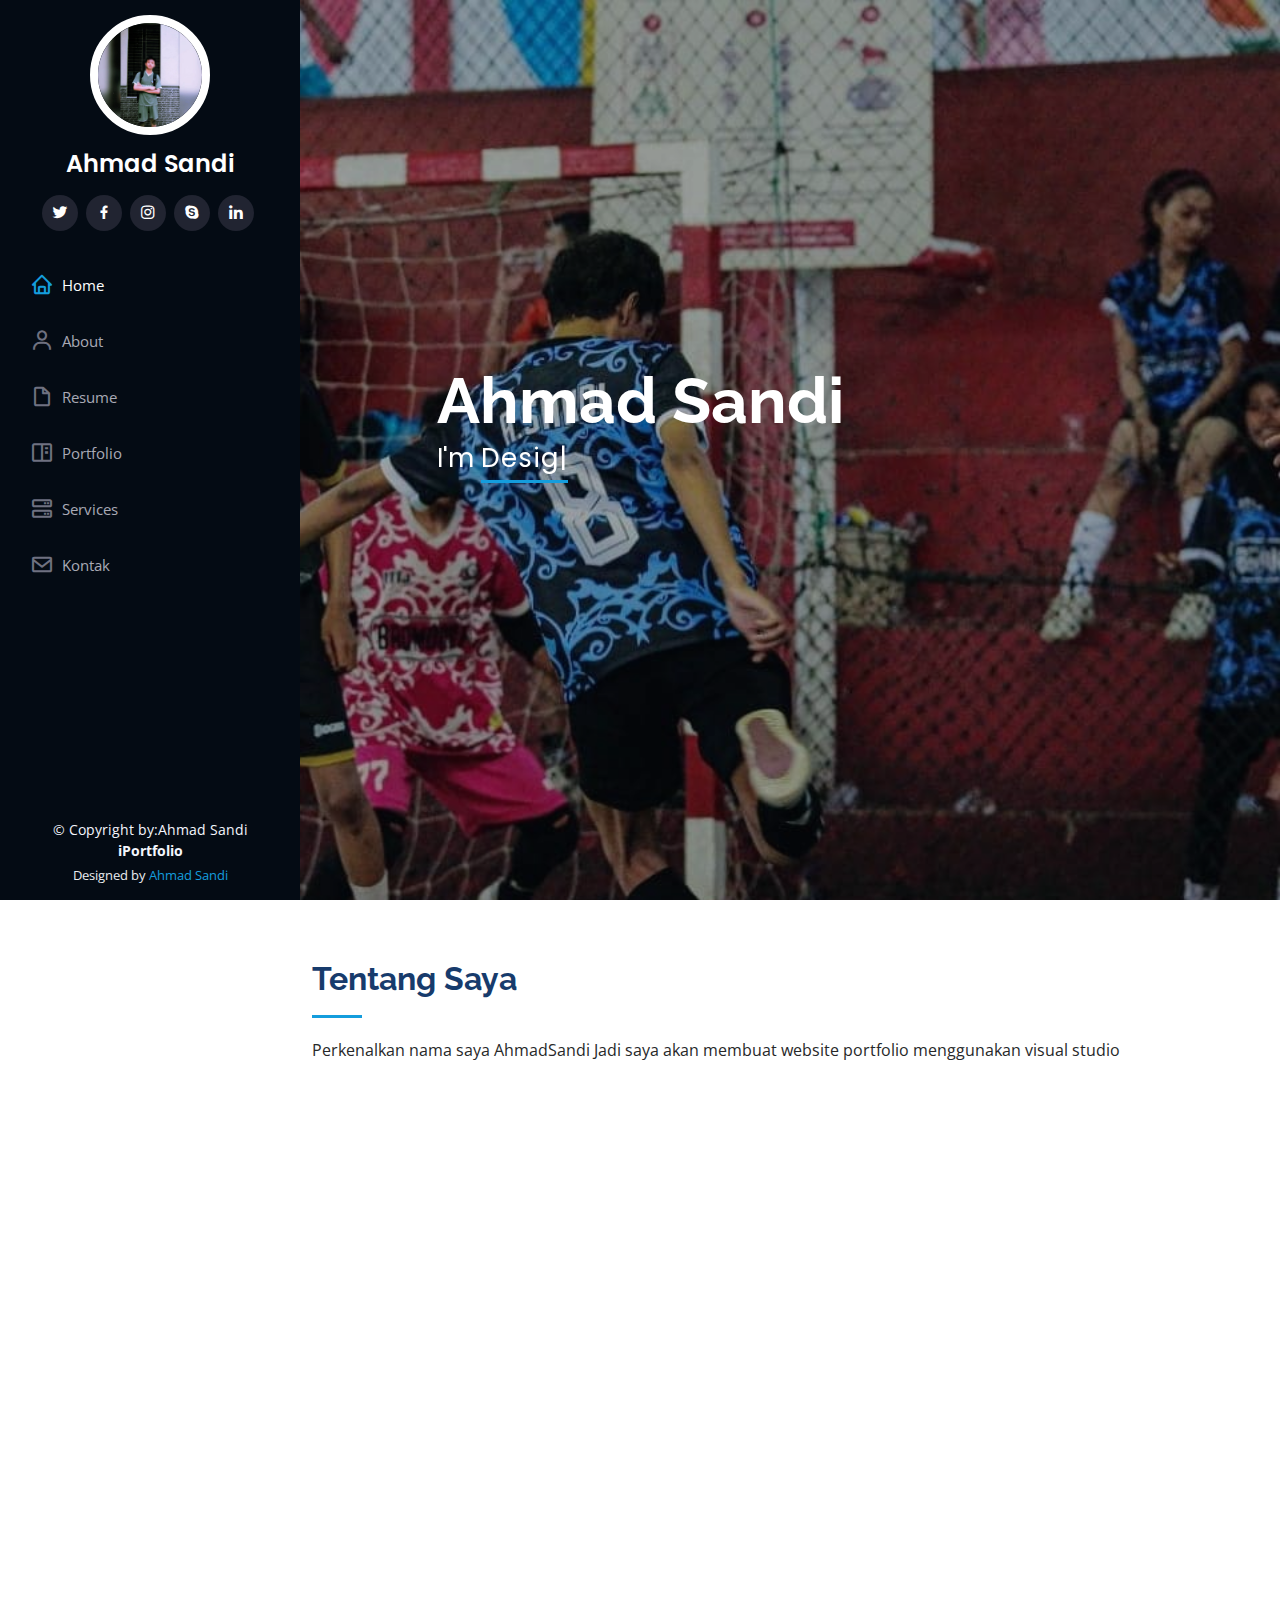
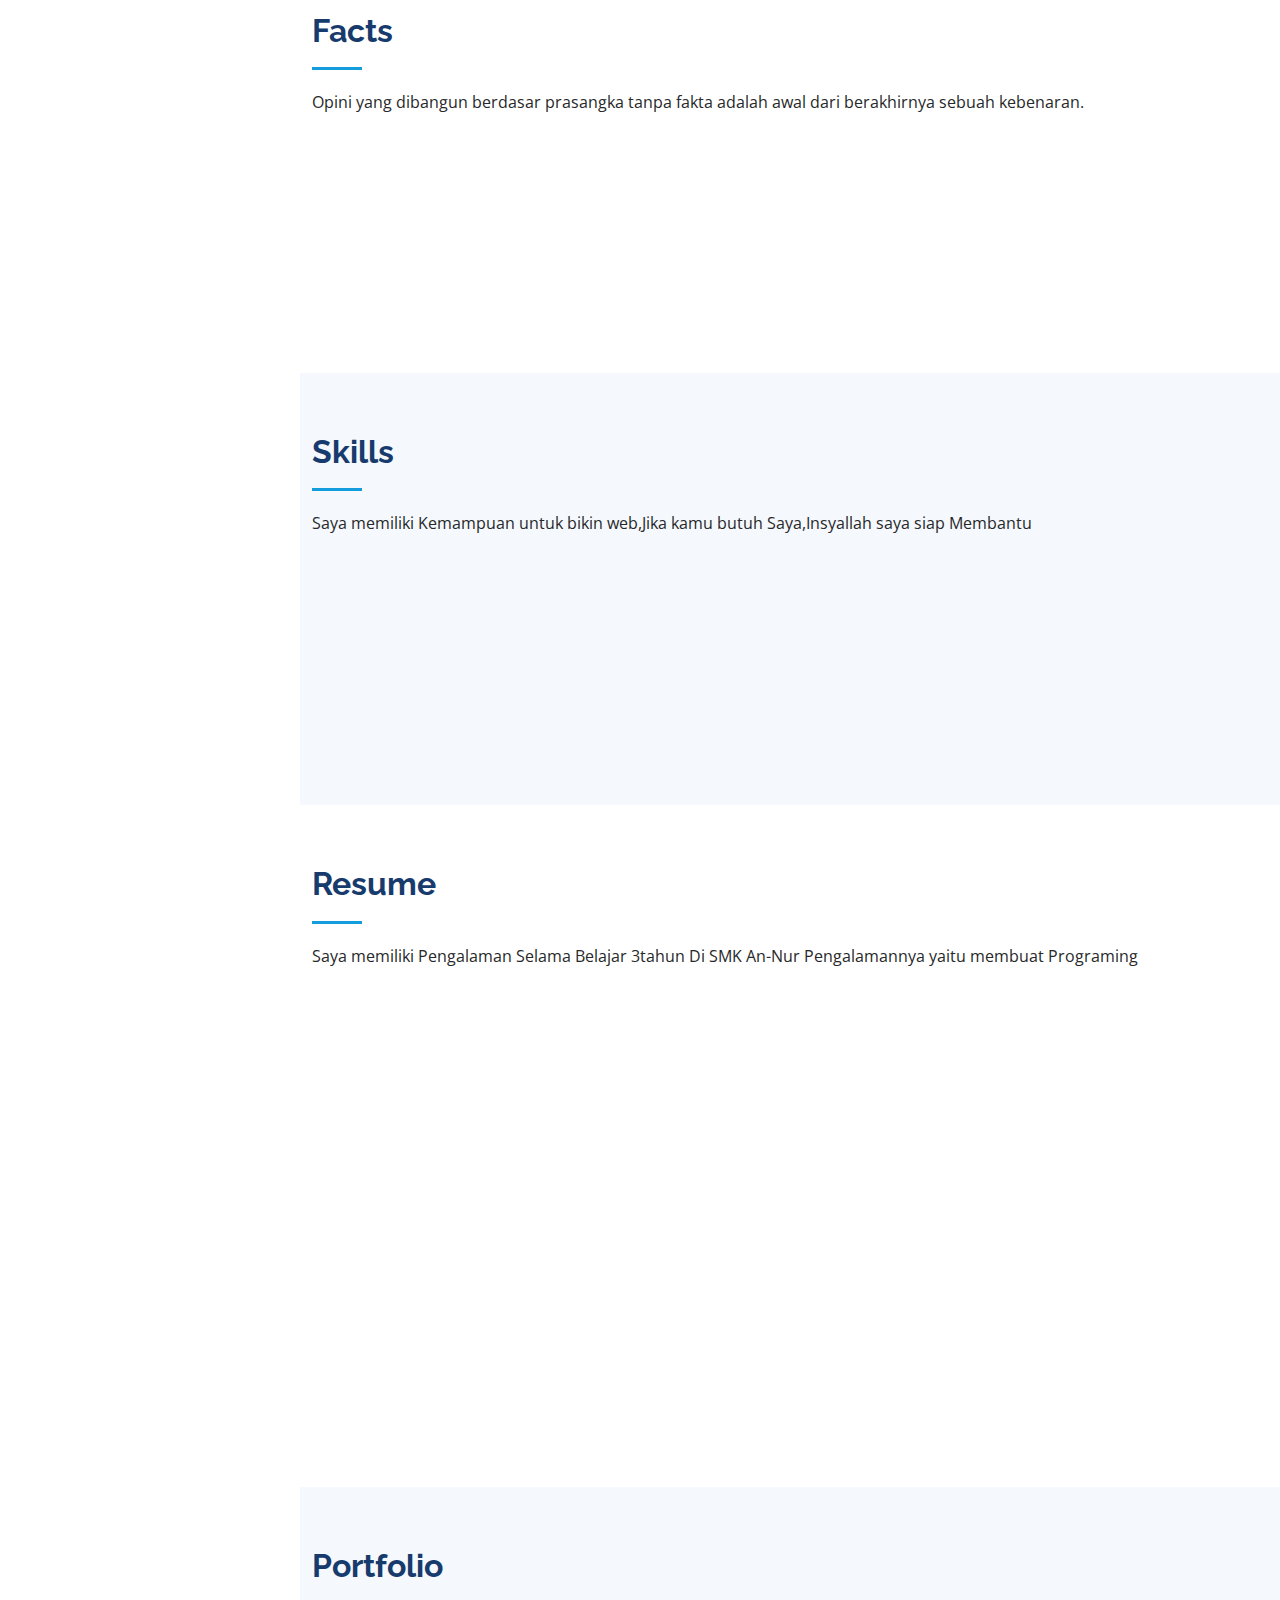
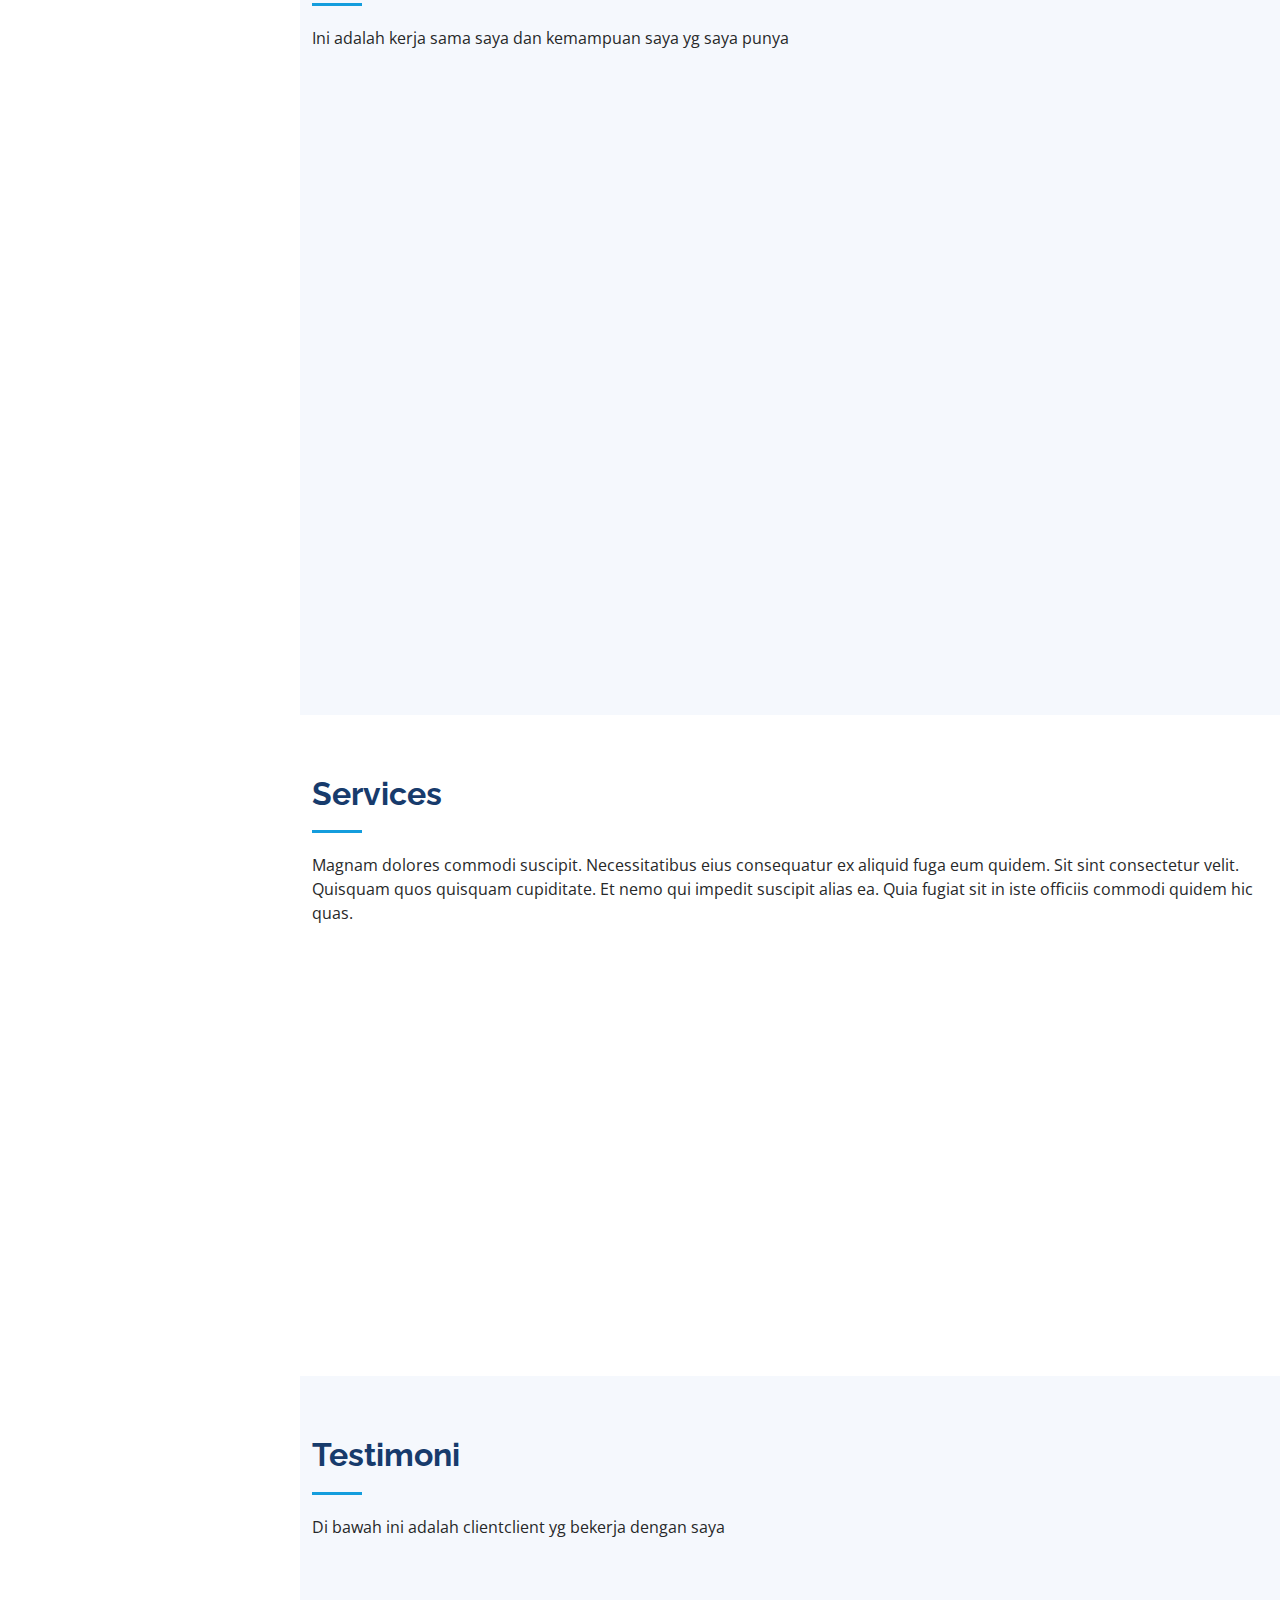
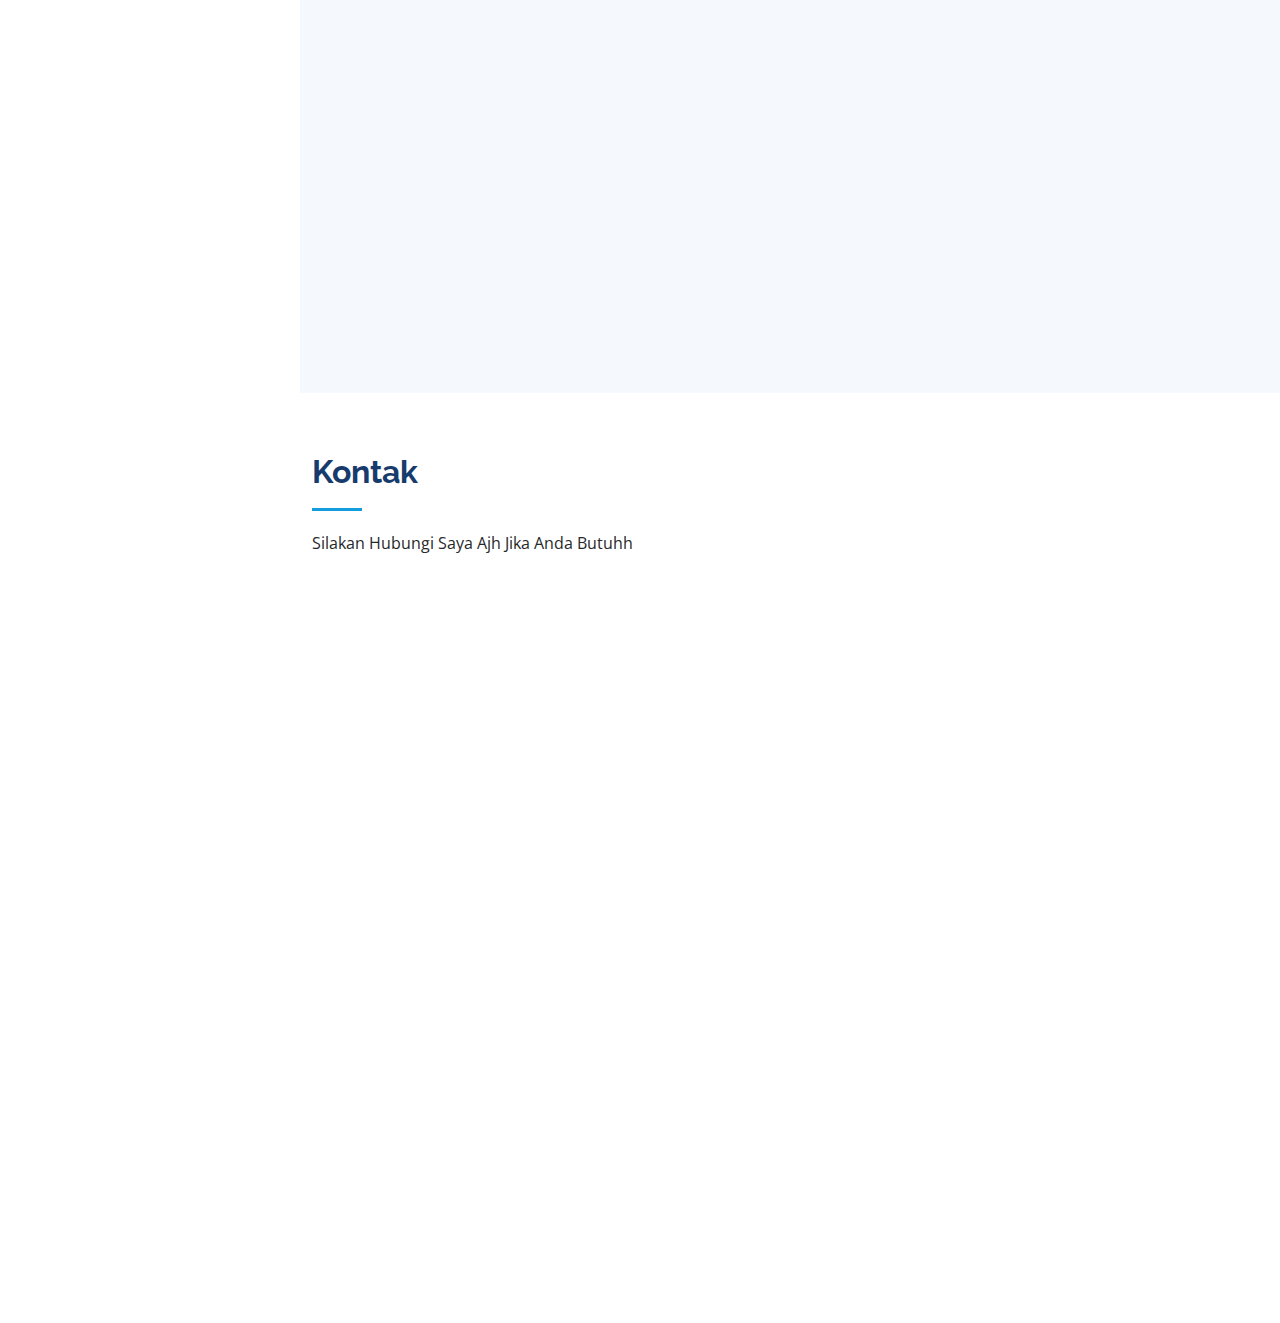
<file: index.html>
<!DOCTYPE html>
<html lang="en">
  <head>
    <meta charset="utf-8" />
    <meta content="width=device-width, initial-scale=1.0" name="viewport" />

    <title>iPortfolio Bootstrap Template - Index</title>
    <meta content="" name="description" />
    <meta content="" name="keywords" />

    <!-- Favicons -->
    <link href="assets/img/favicon.png" rel="icon" />
    <link href="assets/img/apple-touch-icon.png" rel="apple-touch-icon" />

    <!-- Google Fonts -->
    <link href="https://fonts.googleapis.com/css?family=Open+Sans:300,300i,400,400i,600,600i,700,700i|Raleway:300,300i,400,400i,500,500i,600,600i,700,700i|Poppins:300,300i,400,400i,500,500i,600,600i,700,700i" rel="stylesheet" />

    <!-- Vendor CSS Files -->
    <link href="assets/vendor/aos/aos.css" rel="stylesheet" />
    <link href="assets/vendor/bootstrap/css/bootstrap.min.css" rel="stylesheet" />
    <link href="assets/vendor/bootstrap-icons/bootstrap-icons.css" rel="stylesheet" />
    <link href="assets/vendor/boxicons/css/boxicons.min.css" rel="stylesheet" />
    <link href="assets/vendor/glightbox/css/glightbox.min.css" rel="stylesheet" />
    <link href="assets/vendor/swiper/swiper-bundle.min.css" rel="stylesheet" />

    <!-- Template Main CSS File -->
    <link href="assets/css/style.css" rel="stylesheet" />

    <!-- =======================================================
  * Template Name: iPortfolio - v3.7.0
  * Template URL: https://bootstrapmade.com/iportfolio-bootstrap-portfolio-websites-template/
  * Author: BootstrapMade.com
  * License: https://bootstrapmade.com/license/
  ======================================================== -->
  </head>

  <body>
    <!-- ======= Mobile nav toggle button ======= -->
    <i class="bi bi-list mobile-nav-toggle d-xl-none"></i>

    <!-- ======= Header ======= -->
    <header id="header">
      <div class="d-flex flex-column">
        <div class="profile">
          <img src="assets/img/img1.jpg" alt="" class="img-fluid rounded-circle" />
          <h1 class="text-light"><a href="index.html">Ahmad Sandi</a></h1>
          <div class="social-links mt-3 text-center">
            <a href="#" class="twitter"><i class="bx bxl-twitter"></i></a>
            <a href="#" class="facebook"><i class="bx bxl-facebook"></i></a>
            <a href="#" class="instagram"><i class="bx bxl-instagram"></i></a>
            <a href="#" class="google-plus"><i class="bx bxl-skype"></i></a>
            <a href="#" class="linkedin"><i class="bx bxl-linkedin"></i></a>
          </div>
        </div>

        <nav id="navbar" class="nav-menu navbar">
          <ul>
            <li>
              <a href="#hero" class="nav-link scrollto active"><i class="bx bx-home"></i> <span>Home</span></a>
            </li>
            <li>
              <a href="#about" class="nav-link scrollto"><i class="bx bx-user"></i> <span>About</span></a>
            </li>
            <li>
              <a href="#resume" class="nav-link scrollto"><i class="bx bx-file-blank"></i> <span>Resume</span></a>
            </li>
            <li>
              <a href="#portfolio" class="nav-link scrollto"><i class="bx bx-book-content"></i> <span>Portfolio</span></a>
            </li>
            <li>
              <a href="#services" class="nav-link scrollto"><i class="bx bx-server"></i> <span>Services</span></a>
            </li>
            <li>
              <a href="#contact" class="nav-link scrollto"><i class="bx bx-envelope"></i> <span>Kontak</span></a>
            </li>
          </ul>
        </nav>
        <!-- .nav-menu -->
      </div>
    </header>
    <!-- End Header -->

    <!-- ======= Hero Section ======= -->
    <section id="hero" class="d-flex flex-column justify-content-center align-items-center">
      <div class="hero-container" data-aos="fade-in">
        <h1>Ahmad Sandi</h1>
        <p>I'm <span class="typed" data-typed-items="Designer, Developer, Freelancer, Photographer"></span></p>
      </div>
    </section>
    <!-- End Hero -->

    <main id="main">
      <!-- ======= About Section ======= -->
      <section id="about" class="about">
        <div class="container">
          <div class="section-title">
            <h2>Tentang Saya</h2>
            <p>Perkenalkan nama saya AhmadSandi Jadi saya akan membuat website portfolio menggunakan visual studio</p>
          </div>

          <div class="row">
            <div class="col-lg-4" data-aos="fade-right">
              <img src="assets/img/img0.jpg" class="img-fluid" alt="" />
            </div>
            <div class="col-lg-8 pt-4 pt-lg-0 content" data-aos="fade-left">
              <h3>Pelajar &amp; Developer.</h3>
              <p class="fst-italic">Lorem ipsum dolor sit amet, consectetur adipiscing elit, sed do eiusmod tempor incididunt ut labore et dolore magna aliqua.</p>
              <div class="row">
                <div class="col-lg-6">
                  <ul>
                    <li><i class="bi bi-chevron-right"></i> <strong>Tanggal Lahir:</strong> <span>14 Nov 2005</span></li>
                    <li><i class="bi bi-chevron-right"></i> <strong>Website:</strong> <span>www.Ahmad Sandi.com</span></li>
                    <li><i class="bi bi-chevron-right"></i> <strong>No Tlp:</strong> <span>089518027337</span></li>
                    <li><i class="bi bi-chevron-right"></i> <strong>Kota Lahir:</strong> <span>Depok, Indonesia</span></li>
                  </ul>
                </div>
                <div class="col-lg-6">
                  <ul>
                    <li><i class="bi bi-chevron-right"></i> <strong>Age:</strong> <span>16</span></li>
                    <li><i class="bi bi-chevron-right"></i> <strong>Degree:</strong> <span>Beginner</span></li>
                    <li><i class="bi bi-chevron-right"></i> <strong>Email:</strong> <span>ahmadsandi95429@gmail.com</span></li>
                    <li><i class="bi bi-chevron-right"></i> <strong>Freelance:</strong> <span>Available</span></li>
                  </ul>
                </div>
              </div>
              <p>
                Officiis eligendi itaque labore et dolorum mollitia officiis optio vero. Quisquam sunt adipisci omnis et ut. Nulla accusantium dolor incidunt officia tempore. Et eius omnis. Cupiditate ut dicta maxime officiis quidem quia.
                Sed et consectetur qui quia repellendus itaque neque. Aliquid amet quidem ut quaerat cupiditate. Ab et eum qui repellendus omnis culpa magni laudantium dolores.
              </p>
            </div>
          </div>
        </div>
      </section>
      <!-- End About Section -->

      <!-- ======= Facts Section ======= -->
      <section id="facts" class="facts">
        <div class="container">
          <div class="section-title">
            <h2>Facts</h2>
            <p>Opini yang dibangun berdasar prasangka tanpa fakta adalah awal dari berakhirnya sebuah kebenaran.</p>
          </div>

          <div class="row no-gutters">
            <div class="col-lg-3 col-md-6 d-md-flex align-items-md-stretch" data-aos="fade-up">
              <div class="count-box">
                <i class="bi bi-emoji-smile"></i>
                <span data-purecounter-start="0" data-purecounter-end="232" data-purecounter-duration="1" class="purecounter"></span>
                <p><strong>Happy Clients</strong> consequuntur quae</p>
              </div>
            </div>

            <div class="col-lg-3 col-md-6 d-md-flex align-items-md-stretch" data-aos="fade-up" data-aos-delay="100">
              <div class="count-box">
                <i class="bi bi-journal-richtext"></i>
                <span data-purecounter-start="0" data-purecounter-end="521" data-purecounter-duration="1" class="purecounter"></span>
                <p><strong>Projects</strong> adipisci atque cum quia aut</p>
              </div>
            </div>

            <div class="col-lg-3 col-md-6 d-md-flex align-items-md-stretch" data-aos="fade-up" data-aos-delay="200">
              <div class="count-box">
                <i class="bi bi-headset"></i>
                <span data-purecounter-start="0" data-purecounter-end="1453" data-purecounter-duration="1" class="purecounter"></span>
                <p><strong>Hours Of Support</strong> aut commodi quaerat</p>
              </div>
            </div>

            <div class="col-lg-3 col-md-6 d-md-flex align-items-md-stretch" data-aos="fade-up" data-aos-delay="300">
              <div class="count-box">
                <i class="bi bi-people"></i>
                <span data-purecounter-start="0" data-purecounter-end="32" data-purecounter-duration="1" class="purecounter"></span>
                <p><strong>Hard Workers</strong> rerum asperiores dolor</p>
              </div>
            </div>
          </div>
        </div>
      </section>
      <!-- End Facts Section -->

      <!-- ======= Skills Section ======= -->
      <section id="skills" class="skills section-bg">
        <div class="container">
          <div class="section-title">
            <h2>Skills</h2>
            <p>Saya memiliki Kemampuan untuk bikin web,Jika kamu butuh Saya,Insyallah saya siap Membantu</p>
          </div>

          <div class="row skills-content">
            <div class="col-lg-6" data-aos="fade-up">
              <div class="progress">
                <span class="skill">HTML <i class="val">100%</i></span>
                <div class="progress-bar-wrap">
                  <div class="progress-bar" role="progressbar" aria-valuenow="100" aria-valuemin="0" aria-valuemax="100"></div>
                </div>
              </div>

              <div class="progress">
                <span class="skill">CSS <i class="val">90%</i></span>
                <div class="progress-bar-wrap">
                  <div class="progress-bar" role="progressbar" aria-valuenow="90" aria-valuemin="0" aria-valuemax="100"></div>
                </div>
              </div>

              <div class="progress">
                <span class="skill">JavaScript <i class="val">75%</i></span>
                <div class="progress-bar-wrap">
                  <div class="progress-bar" role="progressbar" aria-valuenow="75" aria-valuemin="0" aria-valuemax="100"></div>
                </div>
              </div>
            </div>

            <div class="col-lg-6" data-aos="fade-up" data-aos-delay="100">
              <div class="progress">
                <span class="skill">PHP <i class="val">80%</i></span>
                <div class="progress-bar-wrap">
                  <div class="progress-bar" role="progressbar" aria-valuenow="80" aria-valuemin="0" aria-valuemax="100"></div>
                </div>
              </div>

              <div class="progress">
                <span class="skill">WordPress/CMS <i class="val">90%</i></span>
                <div class="progress-bar-wrap">
                  <div class="progress-bar" role="progressbar" aria-valuenow="90" aria-valuemin="0" aria-valuemax="100"></div>
                </div>
              </div>

              <div class="progress">
                <span class="skill">Photoshop <i class="val">55%</i></span>
                <div class="progress-bar-wrap">
                  <div class="progress-bar" role="progressbar" aria-valuenow="55" aria-valuemin="0" aria-valuemax="100"></div>
                </div>
              </div>
            </div>
          </div>
        </div>
      </section>
      <!-- End Skills Section -->

      <!-- ======= Resume Section ======= -->
      <section id="resume" class="resume">
        <div class="container">
          <div class="section-title">
            <h2>Resume</h2>
            <p>Saya memiliki Pengalaman Selama Belajar 3tahun Di SMK An-Nur Pengalamannya yaitu membuat Programing</p>
          </div>

          <div class="row">
            <div class="col-lg-6" data-aos="fade-up">
              <h3 class="resume-title">Sumary</h3>
              <div class="resume-item pb-0">
                <h4>Ahmad Sandi</h4>
                <p><em>Saya punya pengalaman selama belajar 3 tahun di SMK An-Nur untuk lebih lancar membuat websitenya </em></p>
                <ul>
                  <li>Depok,Indonesia</li>
                  <li>089518027337</li>
                  <li>ahmadsandi95429@gmail.com</li>
                </ul>
              </div>
            </div>
            <div class="col-lg-6" data-aos="fade-up" data-aos-delay="100">
              <h3 class="resume-title">Education</h3>
              <div class="resume-item">
                <h4>Pemrograman WEB &amp; Web Developer</h4>
                <h5>2021 - 2023</h5>
                <p><em>Pemrogrman WEB & Web Developer</em></p>
                <p>Saya memiliki kemampuan selama 3 tahun selama saya belajar di SMK An-Nur</p>
              </div>
              <div class="resume-item">
                <h4>Dasar Design Grafis &amp; Graphic Design</h4>
                <h5>2021 - 2023</h5>
                <p><em>Dasar Design Grafis & Graphic Design</em></p>
                <p>Saya memiliki kemampuan dalam belajar design grafis selama 3 tahun belajar di SMK An-Nur</p>
              </div>
            </div>
          </div>
        </div>
      </section>
      <!-- End Resume Section -->

      <!-- ======= Portfolio Section ======= -->
      <section id="portfolio" class="portfolio section-bg">
        <div class="container">
          <div class="section-title">
            <h2>Portfolio</h2>
            <p>Ini adalah kerja sama saya dan kemampuan saya yg saya punya</p>
          </div>

          <div class="row" data-aos="fade-up">
            <div class="col-lg-12 d-flex justify-content-center">
              <ul id="portfolio-flters">
                <li data-filter="*" class="filter-active">All</li>
                <li data-filter=".filter-app">App</li>
                <li data-filter=".filter-card">Card</li>
                <li data-filter=".filter-web">Web</li>
              </ul>
            </div>
          </div>

          <div class="row portfolio-container" data-aos="fade-up" data-aos-delay="100">
            <div class="col-lg-4 col-md-6 portfolio-item filter-app">
              <div class="portfolio-wrap">
                <img src="assets/img/portfolio/ahmadsandiweb.PNG" class="img-fluid" alt="" />
                <div class="portfolio-links">
                  <a href="assets/img/portfolio/ahmadsandiweb.PNG" data-gallery="portfolioGallery" class="portfolio-lightbox" title="App 1"><i class="bx bx-plus"></i></a>
                  <a href="portfolio-details.html" title="More Details"><i class="bx bx-link"></i></a>
                </div>
              </div>
            </div>

            <div class="col-lg-4 col-md-6 portfolio-item filter-web">
              <div class="portfolio-wrap">
                <img src="assets/img/portfolio/ahmadsandiweb.PNG" class="img-fluid" alt="" />
                <div class="portfolio-links">
                  <a href="assets/img/portfolio/ahmadsandiweb.PNG" data-gallery="portfolioGallery" class="portfolio-lightbox" title="Web 3"><i class="bx bx-plus"></i></a>
                  <a href="portfolio-details.html" title="More Details"><i class="bx bx-link"></i></a>
                </div>
              </div>
            </div>

            <div class="col-lg-4 col-md-6 portfolio-item filter-app">
              <div class="portfolio-wrap">
                <img src="assets/img/portfolio/ahmadsandiweb.PNG" class="img-fluid" alt="" />
                <div class="portfolio-links">
                  <a href="assets/img/portfolio/ahmadsandiweb.PNG" data-gallery="portfolioGallery" class="portfolio-lightbox" title="App 2"><i class="bx bx-plus"></i></a>
                  <a href="portfolio-details.html" title="More Details"><i class="bx bx-link"></i></a>
                </div>
              </div>
            </div>

            <div class="col-lg-4 col-md-6 portfolio-item filter-card">
              <div class="portfolio-wrap">
                <img src="assets/img/portfolio/ahmadsandiweb.PNG" class="img-fluid" alt="" />
                <div class="portfolio-links">
                  <a href="assets/img/portfolio/ahmadsandiweb.PNG" data-gallery="portfolioGallery" class="portfolio-lightbox" title="Card 2"><i class="bx bx-plus"></i></a>
                  <a href="portfolio-details.html" title="More Details"><i class="bx bx-link"></i></a>
                </div>
              </div>
            </div>

            <div class="col-lg-4 col-md-6 portfolio-item filter-web">
              <div class="portfolio-wrap">
                <img src="assets/img/portfolio/ahmadsandiweb.PNG" class="img-fluid" alt="" />
                <div class="portfolio-links">
                  <a href="assets/img/portfolio/ahmadsandiweb.PNG" data-gallery="portfolioGallery" class="portfolio-lightbox" title="Web 2"><i class="bx bx-plus"></i></a>
                  <a href="portfolio-details.html" title="More Details"><i class="bx bx-link"></i></a>
                </div>
              </div>
            </div>

            <div class="col-lg-4 col-md-6 portfolio-item filter-app">
              <div class="portfolio-wrap">
                <img src="assets/img/portfolio/ahmadsandiweb.PNG" class="img-fluid" alt="" />
                <div class="portfolio-links">
                  <a href="assets/img/portfolio/ahmadsandiweb.PNG" data-gallery="portfolioGallery" class="portfolio-lightbox" title="App 3"><i class="bx bx-plus"></i></a>
                  <a href="portfolio-details.html" title="More Details"><i class="bx bx-link"></i></a>
                </div>
              </div>
            </div>

            <div class="col-lg-4 col-md-6 portfolio-item filter-card">
              <div class="portfolio-wrap">
                <img src="assets/img/portfolio/ahmadsandiweb.PNG" class="img-fluid" alt="" />
                <div class="portfolio-links">
                  <a href="assets/img/portfolio/ahmadsandiweb.PNG" data-gallery="portfolioGallery" class="portfolio-lightbox" title="Card 1"><i class="bx bx-plus"></i></a>
                  <a href="portfolio-details.html" title="More Details"><i class="bx bx-link"></i></a>
                </div>
              </div>
            </div>

            <div class="col-lg-4 col-md-6 portfolio-item filter-card">
              <div class="portfolio-wrap">
                <img src="assets/img/portfolio/ahmadsandiweb.PNG" class="img-fluid" alt="" />
                <div class="portfolio-links">
                  <a href="assets/img/portfolio/ahmadsandiweb.PNG" data-gallery="portfolioGallery" class="portfolio-lightbox" title="Card 3"><i class="bx bx-plus"></i></a>
                  <a href="portfolio-details.html" title="More Details"><i class="bx bx-link"></i></a>
                </div>
              </div>
            </div>

            <div class="col-lg-4 col-md-6 portfolio-item filter-web">
              <div class="portfolio-wrap">
                <img src="assets/img/portfolio/ahmadsandiweb.PNG" class="img-fluid" alt="" />
                <div class="portfolio-links">
                  <a href="assets/img/portfolio/ahmadsandiweb.PNG" data-gallery="portfolioGallery" class="portfolio-lightbox" title="Web 3"><i class="bx bx-plus"></i></a>
                  <a href="portfolio-details.html" title="More Details"><i class="bx bx-link"></i></a>
                </div>
              </div>
            </div>
          </div>
        </div>
      </section>
      <!-- End Portfolio Section -->

      <!-- ======= Services Section ======= -->
      <section id="services" class="services">
        <div class="container">
          <div class="section-title">
            <h2>Services</h2>
            <p>
              Magnam dolores commodi suscipit. Necessitatibus eius consequatur ex aliquid fuga eum quidem. Sit sint consectetur velit. Quisquam quos quisquam cupiditate. Et nemo qui impedit suscipit alias ea. Quia fugiat sit in iste
              officiis commodi quidem hic quas.
            </p>
          </div>

          <div class="row">
            <div class="col-lg-4 col-md-6 icon-box" data-aos="fade-up">
              <div class="icon"><i class="bi bi-briefcase"></i></div>
              <h4 class="title"><a href="">Lorem Ipsum</a></h4>
              <p class="description">Voluptatum deleniti atque corrupti quos dolores et quas molestias excepturi sint occaecati cupiditate non provident</p>
            </div>
            <div class="col-lg-4 col-md-6 icon-box" data-aos="fade-up" data-aos-delay="100">
              <div class="icon"><i class="bi bi-card-checklist"></i></div>
              <h4 class="title"><a href="">Dolor Sitema</a></h4>
              <p class="description">Minim veniam, quis nostrud exercitation ullamco laboris nisi ut aliquip ex ea commodo consequat tarad limino ata</p>
            </div>
            <div class="col-lg-4 col-md-6 icon-box" data-aos="fade-up" data-aos-delay="200">
              <div class="icon"><i class="bi bi-bar-chart"></i></div>
              <h4 class="title"><a href="">Sed ut perspiciatis</a></h4>
              <p class="description">Duis aute irure dolor in reprehenderit in voluptate velit esse cillum dolore eu fugiat nulla pariatur</p>
            </div>
            <div class="col-lg-4 col-md-6 icon-box" data-aos="fade-up" data-aos-delay="300">
              <div class="icon"><i class="bi bi-binoculars"></i></div>
              <h4 class="title"><a href="">Magni Dolores</a></h4>
              <p class="description">Excepteur sint occaecat cupidatat non proident, sunt in culpa qui officia deserunt mollit anim id est laborum</p>
            </div>
            <div class="col-lg-4 col-md-6 icon-box" data-aos="fade-up" data-aos-delay="400">
              <div class="icon"><i class="bi bi-brightness-high"></i></div>
              <h4 class="title"><a href="">Nemo Enim</a></h4>
              <p class="description">At vero eos et accusamus et iusto odio dignissimos ducimus qui blanditiis praesentium voluptatum deleniti atque</p>
            </div>
            <div class="col-lg-4 col-md-6 icon-box" data-aos="fade-up" data-aos-delay="500">
              <div class="icon"><i class="bi bi-calendar4-week"></i></div>
              <h4 class="title"><a href="">Eiusmod Tempor</a></h4>
              <p class="description">Et harum quidem rerum facilis est et expedita distinctio. Nam libero tempore, cum soluta nobis est eligendi</p>
            </div>
          </div>
        </div>
      </section>
      <!-- End Services Section -->

      <!-- ======= Testimonials Section ======= -->
      <section id="testimonials" class="testimonials section-bg">
        <div class="container">
          <div class="section-title">
            <h2>Testimoni</h2>
            <p>Di bawah ini adalah clientclient yg bekerja dengan saya</p>
          </div>

          <div class="testimonials-slider swiper" data-aos="fade-up" data-aos-delay="100">
            <div class="swiper-wrapper">
              <div class="swiper-slide">
                <div class="testimonial-item" data-aos="fade-up">
                  <p>
                    <i class="bx bxs-quote-alt-left quote-icon-left"></i>
                    Pendiri ceo yg sangat berfrofesional
                    <i class="bx bxs-quote-alt-right quote-icon-right"></i>
                  </p>
                  <img src="assets/img/testimonials/bayu.jpg" class="testimonial-img" alt="" />
                  <h3>Bayu</h3>
                  <h4>Pendiri &amp; Ceo</h4>
                </div>
              </div>
              <!-- End testimonial item -->

              <div class="swiper-slide">
                <div class="testimonial-item" data-aos="fade-up" data-aos-delay="100">
                  <p>
                    <i class="bx bxs-quote-alt-left quote-icon-left"></i>
                    Saya sangat puas dengan hasil karya yg dia buat
                    <i class="bx bxs-quote-alt-right quote-icon-right"></i>
                  </p>
                  <img src="assets/img/testimonials/izard.jpg" class="testimonial-img" alt="" />
                  <h3>Izard</h3>
                  <h4>Designer</h4>
                </div>
              </div>
              <!-- End testimonial item -->

              <div class="swiper-slide">
                <div class="testimonial-item" data-aos="fade-up" data-aos-delay="200">
                  <p>
                    <i class="bx bxs-quote-alt-left quote-icon-left"></i>
                    Pengusaha toko online yg baik dan ramah
                    <i class="bx bxs-quote-alt-right quote-icon-right"></i>
                  </p>
                  <img src="assets/img/testimonials/ibrahim.jpg" class="testimonial-img" alt="" />
                  <h3>Ibrahim</h3>
                  <h4>Pemilik toko</h4>
                </div>
              </div>
              <!-- End testimonial item -->

              <div class="swiper-slide">
                <div class="testimonial-item" data-aos="fade-up" data-aos-delay="300">
                  <p>
                    <i class="bx bxs-quote-alt-left quote-icon-left"></i>
                    Pribadi yg baik dan bekerja keras
                    <i class="bx bxs-quote-alt-right quote-icon-right"></i>
                  </p>
                  <img src="assets/img/testimonials/febian.jpg" class="testimonial-img" alt="" />
                  <h3>Febian</h3>
                  <h4>Freelancer</h4>
                </div>
              </div>
              <!-- End testimonial item -->

              <div class="swiper-slide">
                <div class="testimonial-item" data-aos="fade-up" data-aos-delay="400">
                  <p>
                    <i class="bx bxs-quote-alt-left quote-icon-left"></i>
                    Pengusaha yg sangat adil kepada clintclint nya
                    <i class="bx bxs-quote-alt-right quote-icon-right"></i>
                  </p>
                  <img src="assets/img/testimonials/sandi.jpg" class="testimonial-img" alt="" />
                  <h3>Sandi</h3>
                  <h4>Pengusaha</h4>
                </div>
              </div>
              <!-- End testimonial item -->
            </div>
            <div class="swiper-pagination"></div>
          </div>
        </div>
      </section>
      <!-- End Testimonials Section -->

      <!-- ======= Contact Section ======= -->
      <section id="contact" class="contact">
        <div class="container">
          <div class="section-title">
            <h2>Kontak</h2>
            <p>Silakan Hubungi Saya Ajh Jika Anda Butuhh</p>
          </div>

          <div class="row" data-aos="fade-in">
            <div class="col-lg-5 d-flex align-items-stretch">
              <div class="info">
                <div class="address">
                  <i class="bi bi-geo-alt"></i>
                  <h4>Alamat Rumah:</h4>
                  <p>kp.kupu porek, Depok, No 126</p>
                </div>

                <div class="email">
                  <i class="bi bi-envelope"></i>
                  <h4>Email:@ahmadsandi95429gmail.com</h4>
                  <p>info@ahmadsandi95429gmail.com</p>
                </div>

                <div class="phone">
                  <i class="bi bi-phone"></i>
                  <h4>No Tlp:</h4>
                  <p>089518027337</p>
                </div>

                <iframe
                  src="https://www.google.com/maps/embed?pb=!1m18!1m12!1m3!1d4073.099810045995!2d106.7751498148681!3d-6.4338113647061785!2m3!1f0!2f0!3f0!3m2!1i1024!2i768!4f13.1!3m3!1m2!1s0x2e69e9b1e2a0e037%3A0x4dd6419488c533bc!2sJl.%20Kekupu%20Blok%20Porek%201%20No.35%2C%20RT.4%2FRW.8%2C%20Pasir%20Putih%2C%20Kec.%20Sawangan%2C%20Kota%20Depok%2C%20Jawa%20Barat%2016519!5e1!3m2!1sid!2sid!4v1639454636591!5m2!1sid!2sid"
                  frameborder="0"
                  style="border: 0; width: 100%; height: 290px"
                  allowfullscreen
                ></iframe>
              </div>
            </div>

            <div class="col-lg-7 mt-5 mt-lg-0 d-flex align-items-stretch">
              <form action="forms/contact.php" method="post" role="form" class="php-email-form">
                <div class="row">
                  <div class="form-group col-md-6">
                    <label for="name">Nama</label>
                    <input type="text" name="name" class="form-control" id="name" required />
                  </div>
                  <div class="form-group col-md-6">
                    <label for="name">Alamat Email</label>
                    <input type="email" class="form-control" name="email" id="email" required />
                  </div>
                </div>
                <div class="form-group">
                  <label for="name">Subject</label>
                  <input type="text" class="form-control" name="subject" id="subject" required />
                </div>
                <div class="form-group">
                  <label for="name">Pesan</label>
                  <textarea class="form-control" name="message" rows="10" required></textarea>
                </div>
                <div class="my-3">
                  <div class="loading">Loading</div>
                  <div class="error-message"></div>
                  <div class="sent-message">Your message has been sent. Thank you!</div>
                </div>
                <div class="text-center"><button type="submit">Kirim pesan</button></div>
              </form>
            </div>
          </div>
        </div>
      </section>
      <!-- End Contact Section -->
    </main>
    <!-- End #main -->

    <!-- ======= Footer ======= -->
    <footer id="footer">
      <div class="container">
        <div class="copyright">
          &copy; Copyright by:Ahmad Sandi <strong><span>iPortfolio</span></strong>
        </div>
        <div class="credits">
          <!-- All the links in the footer should remain intact. -->
          <!-- You can delete the links only if you purchased the pro version. -->
          <!-- Licensing information: https://bootstrapmade.com/license/ -->
          <!-- Purchase the pro version with working PHP/AJAX contact form: https://bootstrapmade.com/iportfolio-bootstrap-portfolio-websites-template/ -->
          Designed by <a href="https://bootstrapmade.com/">Ahmad Sandi</a>
        </div>
      </div>
    </footer>
    <!-- End  Footer -->

    <a href="#" class="back-to-top d-flex align-items-center justify-content-center"><i class="bi bi-arrow-up-short"></i></a>

    <!-- Vendor JS Files -->
    <script src="assets/vendor/purecounter/purecounter.js"></script>
    <script src="assets/vendor/aos/aos.js"></script>
    <script src="assets/vendor/bootstrap/js/bootstrap.bundle.min.js"></script>
    <script src="assets/vendor/glightbox/js/glightbox.min.js"></script>
    <script src="assets/vendor/isotope-layout/isotope.pkgd.min.js"></script>
    <script src="assets/vendor/swiper/swiper-bundle.min.js"></script>
    <script src="assets/vendor/typed.js/typed.min.js"></script>
    <script src="assets/vendor/waypoints/noframework.waypoints.js"></script>
    <script src="assets/vendor/php-email-form/validate.js"></script>

    <!-- Template Main JS File -->
    <script src="assets/js/main.js"></script>
  </body>
</html>
</file>
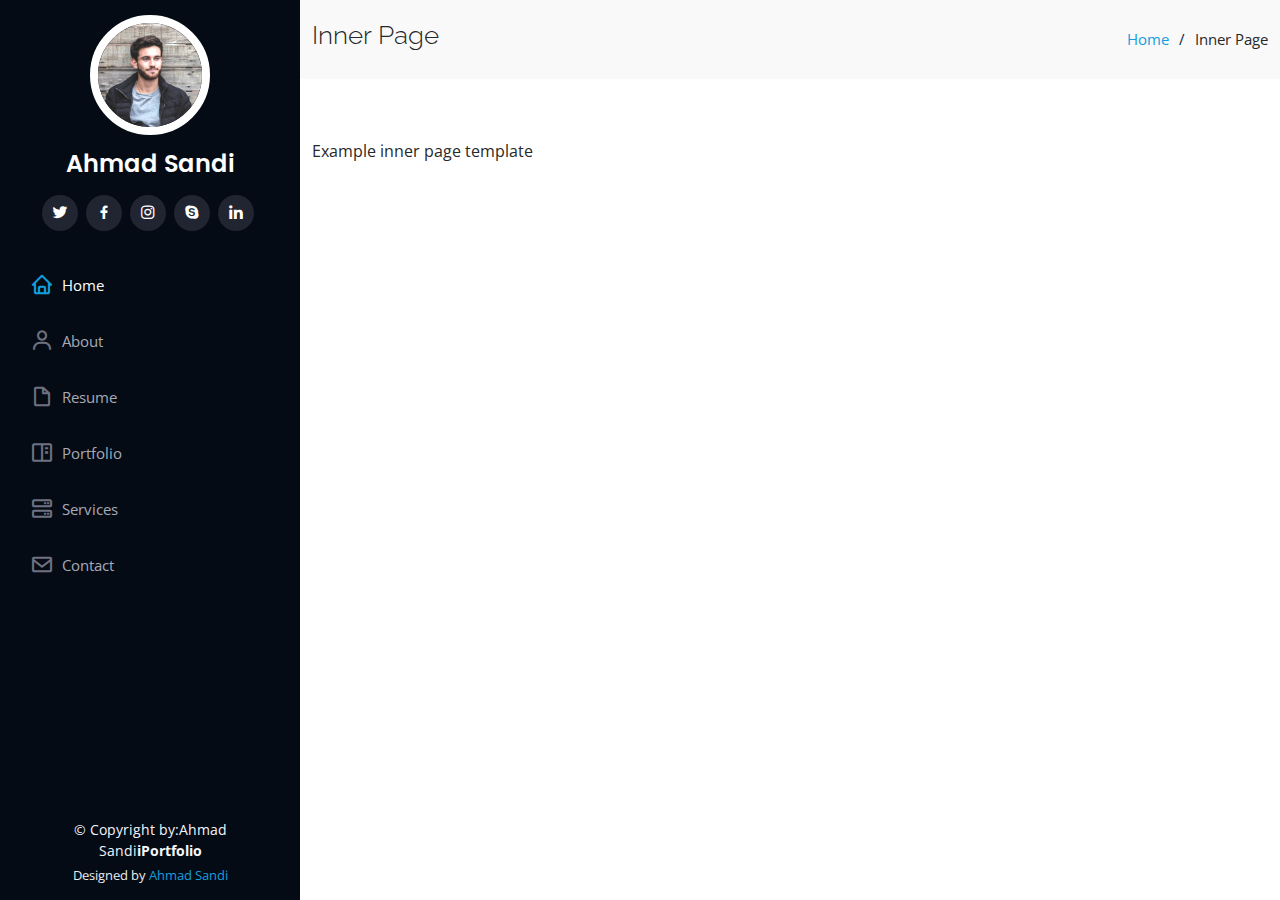
<file: inner-page.html>
<!DOCTYPE html>
<html lang="en">
  <head>
    <meta charset="utf-8" />
    <meta content="width=device-width, initial-scale=1.0" name="viewport" />

    <title>Inner Page - iPortfolio Bootstrap Template</title>
    <meta content="" name="description" />
    <meta content="" name="keywords" />

    <!-- Favicons -->
    <link href="assets/img/favicon.png" rel="icon" />
    <link href="assets/img/apple-touch-icon.png" rel="apple-touch-icon" />

    <!-- Google Fonts -->
    <link href="https://fonts.googleapis.com/css?family=Open+Sans:300,300i,400,400i,600,600i,700,700i|Raleway:300,300i,400,400i,500,500i,600,600i,700,700i|Poppins:300,300i,400,400i,500,500i,600,600i,700,700i" rel="stylesheet" />

    <!-- Vendor CSS Files -->
    <link href="assets/vendor/aos/aos.css" rel="stylesheet" />
    <link href="assets/vendor/bootstrap/css/bootstrap.min.css" rel="stylesheet" />
    <link href="assets/vendor/bootstrap-icons/bootstrap-icons.css" rel="stylesheet" />
    <link href="assets/vendor/boxicons/css/boxicons.min.css" rel="stylesheet" />
    <link href="assets/vendor/glightbox/css/glightbox.min.css" rel="stylesheet" />
    <link href="assets/vendor/swiper/swiper-bundle.min.css" rel="stylesheet" />

    <!-- Template Main CSS File -->
    <link href="assets/css/style.css" rel="stylesheet" />

    <!-- =======================================================
  * Template Name: iPortfolio - v3.7.0
  * Template URL: https://bootstrapmade.com/iportfolio-bootstrap-portfolio-websites-template/
  * Author: BootstrapMade.com
  * License: https://bootstrapmade.com/license/
  ======================================================== -->
  </head>

  <body>
    <!-- ======= Mobile nav toggle button ======= -->
    <i class="bi bi-list mobile-nav-toggle d-xl-none"></i>

    <!-- ======= Header ======= -->
    <header id="header">
      <div class="d-flex flex-column">
        <div class="profile">
          <img src="assets/img/profile-img.jpg" alt="" class="img-fluid rounded-circle" />
          <h1 class="text-light"><a href="index.html">Ahmad Sandi</a></h1>
          <div class="social-links mt-3 text-center">
            <a href="#" class="twitter"><i class="bx bxl-twitter"></i></a>
            <a href="#" class="facebook"><i class="bx bxl-facebook"></i></a>
            <a href="#" class="instagram"><i class="bx bxl-instagram"></i></a>
            <a href="#" class="google-plus"><i class="bx bxl-skype"></i></a>
            <a href="#" class="linkedin"><i class="bx bxl-linkedin"></i></a>
          </div>
        </div>

        <nav id="navbar" class="nav-menu navbar">
          <ul>
            <li>
              <a href="#hero" class="nav-link scrollto active"><i class="bx bx-home"></i> <span>Home</span></a>
            </li>
            <li>
              <a href="#about" class="nav-link scrollto"><i class="bx bx-user"></i> <span>About</span></a>
            </li>
            <li>
              <a href="#resume" class="nav-link scrollto"><i class="bx bx-file-blank"></i> <span>Resume</span></a>
            </li>
            <li>
              <a href="#portfolio" class="nav-link scrollto"><i class="bx bx-book-content"></i> <span>Portfolio</span></a>
            </li>
            <li>
              <a href="#services" class="nav-link scrollto"><i class="bx bx-server"></i> <span>Services</span></a>
            </li>
            <li>
              <a href="#contact" class="nav-link scrollto"><i class="bx bx-envelope"></i> <span>Contact</span></a>
            </li>
          </ul>
        </nav>
        <!-- .nav-menu -->
      </div>
    </header>
    <!-- End Header -->

    <main id="main">
      <!-- ======= Breadcrumbs ======= -->
      <section class="breadcrumbs">
        <div class="container">
          <div class="d-flex justify-content-between align-items-center">
            <h2>Inner Page</h2>
            <ol>
              <li><a href="index.html">Home</a></li>
              <li>Inner Page</li>
            </ol>
          </div>
        </div>
      </section>
      <!-- End Breadcrumbs -->

      <section class="inner-page">
        <div class="container">
          <p>Example inner page template</p>
        </div>
      </section>
    </main>
    <!-- End #main -->

    <!-- ======= Footer ======= -->
    <footer id="footer">
      <div class="container">
        <div class="copyright">
          &copy; Copyright by:Ahmad Sandi<strong><span>iPortfolio</span></strong>
        </div>
        <div class="credits">
          <!-- All the links in the footer should remain intact. -->
          <!-- You can delete the links only if you purchased the pro version. -->
          <!-- Licensing information: https://bootstrapmade.com/license/ -->
          <!-- Purchase the pro version with working PHP/AJAX contact form: https://bootstrapmade.com/iportfolio-bootstrap-portfolio-websites-template/ -->
          Designed by <a href="https://bootstrapmade.com/">Ahmad Sandi</a>
        </div>
      </div>
    </footer>
    <!-- End  Footer -->

    <a href="#" class="back-to-top d-flex align-items-center justify-content-center"><i class="bi bi-arrow-up-short"></i></a>

    <!-- Vendor JS Files -->
    <script src="assets/vendor/purecounter/purecounter.js"></script>
    <script src="assets/vendor/aos/aos.js"></script>
    <script src="assets/vendor/bootstrap/js/bootstrap.bundle.min.js"></script>
    <script src="assets/vendor/glightbox/js/glightbox.min.js"></script>
    <script src="assets/vendor/isotope-layout/isotope.pkgd.min.js"></script>
    <script src="assets/vendor/swiper/swiper-bundle.min.js"></script>
    <script src="assets/vendor/typed.js/typed.min.js"></script>
    <script src="assets/vendor/waypoints/noframework.waypoints.js"></script>
    <script src="assets/vendor/php-email-form/validate.js"></script>

    <!-- Template Main JS File -->
    <script src="assets/js/main.js"></script>
  </body>
</html>
</file>
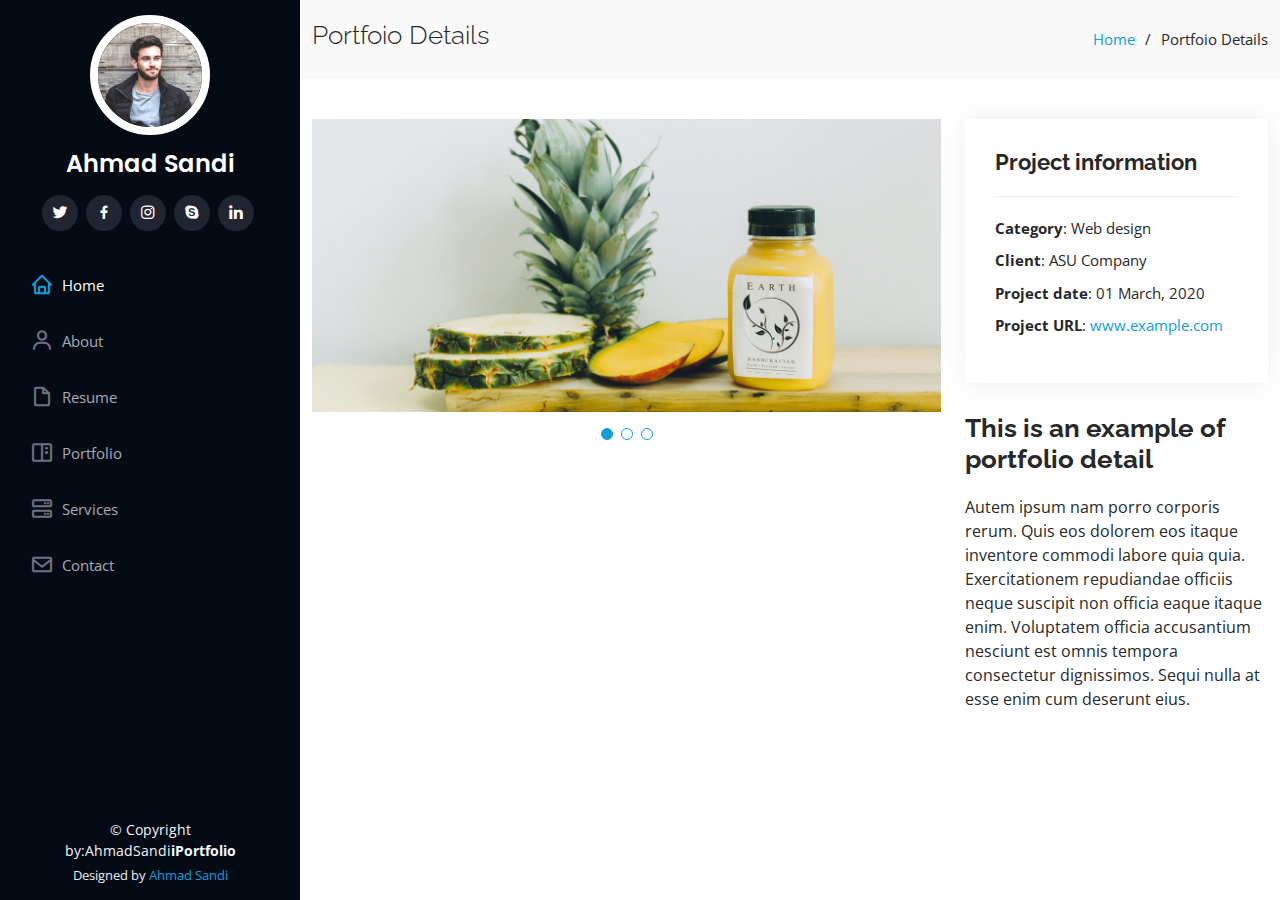
<file: portfolio-details.html>
<!DOCTYPE html>
<html lang="en">
  <head>
    <meta charset="utf-8" />
    <meta content="width=device-width, initial-scale=1.0" name="viewport" />

    <title>Portfolio Details - iPortfolio Bootstrap Template</title>
    <meta content="" name="description" />
    <meta content="" name="keywords" />

    <!-- Favicons -->
    <link href="assets/img/favicon.png" rel="icon" />
    <link href="assets/img/apple-touch-icon.png" rel="apple-touch-icon" />

    <!-- Google Fonts -->
    <link href="https://fonts.googleapis.com/css?family=Open+Sans:300,300i,400,400i,600,600i,700,700i|Raleway:300,300i,400,400i,500,500i,600,600i,700,700i|Poppins:300,300i,400,400i,500,500i,600,600i,700,700i" rel="stylesheet" />

    <!-- Vendor CSS Files -->
    <link href="assets/vendor/aos/aos.css" rel="stylesheet" />
    <link href="assets/vendor/bootstrap/css/bootstrap.min.css" rel="stylesheet" />
    <link href="assets/vendor/bootstrap-icons/bootstrap-icons.css" rel="stylesheet" />
    <link href="assets/vendor/boxicons/css/boxicons.min.css" rel="stylesheet" />
    <link href="assets/vendor/glightbox/css/glightbox.min.css" rel="stylesheet" />
    <link href="assets/vendor/swiper/swiper-bundle.min.css" rel="stylesheet" />

    <!-- Template Main CSS File -->
    <link href="assets/css/style.css" rel="stylesheet" />

    <!-- =======================================================
  * Template Name: iPortfolio - v3.7.0
  * Template URL: https://bootstrapmade.com/iportfolio-bootstrap-portfolio-websites-template/
  * Author: BootstrapMade.com
  * License: https://bootstrapmade.com/license/
  ======================================================== -->
  </head>

  <body>
    <!-- ======= Mobile nav toggle button ======= -->
    <i class="bi bi-list mobile-nav-toggle d-xl-none"></i>

    <!-- ======= Header ======= -->
    <header id="header">
      <div class="d-flex flex-column">
        <div class="profile">
          <img src="assets/img/profile-img.jpg" alt="" class="img-fluid rounded-circle" />
          <h1 class="text-light"><a href="index.html">Ahmad Sandi</a></h1>
          <div class="social-links mt-3 text-center">
            <a href="#" class="twitter"><i class="bx bxl-twitter"></i></a>
            <a href="#" class="facebook"><i class="bx bxl-facebook"></i></a>
            <a href="#" class="instagram"><i class="bx bxl-instagram"></i></a>
            <a href="#" class="google-plus"><i class="bx bxl-skype"></i></a>
            <a href="#" class="linkedin"><i class="bx bxl-linkedin"></i></a>
          </div>
        </div>

        <nav id="navbar" class="nav-menu navbar">
          <ul>
            <li>
              <a href="#hero" class="nav-link scrollto active"><i class="bx bx-home"></i> <span>Home</span></a>
            </li>
            <li>
              <a href="#about" class="nav-link scrollto"><i class="bx bx-user"></i> <span>About</span></a>
            </li>
            <li>
              <a href="#resume" class="nav-link scrollto"><i class="bx bx-file-blank"></i> <span>Resume</span></a>
            </li>
            <li>
              <a href="#portfolio" class="nav-link scrollto"><i class="bx bx-book-content"></i> <span>Portfolio</span></a>
            </li>
            <li>
              <a href="#services" class="nav-link scrollto"><i class="bx bx-server"></i> <span>Services</span></a>
            </li>
            <li>
              <a href="#contact" class="nav-link scrollto"><i class="bx bx-envelope"></i> <span>Contact</span></a>
            </li>
          </ul>
        </nav>
        <!-- .nav-menu -->
      </div>
    </header>
    <!-- End Header -->

    <main id="main">
      <!-- ======= Breadcrumbs ======= -->
      <section id="breadcrumbs" class="breadcrumbs">
        <div class="container">
          <div class="d-flex justify-content-between align-items-center">
            <h2>Portfoio Details</h2>
            <ol>
              <li><a href="index.html">Home</a></li>
              <li>Portfoio Details</li>
            </ol>
          </div>
        </div>
      </section>
      <!-- End Breadcrumbs -->

      <!-- ======= Portfolio Details Section ======= -->
      <section id="portfolio-details" class="portfolio-details">
        <div class="container">
          <div class="row gy-4">
            <div class="col-lg-8">
              <div class="portfolio-details-slider swiper">
                <div class="swiper-wrapper align-items-center">
                  <div class="swiper-slide">
                    <img src="assets/img/portfolio/portfolio-details-1.jpg" alt="" />
                  </div>

                  <div class="swiper-slide">
                    <img src="assets/img/portfolio/portfolio-details-2.jpg" alt="" />
                  </div>

                  <div class="swiper-slide">
                    <img src="assets/img/portfolio/portfolio-details-3.jpg" alt="" />
                  </div>
                </div>
                <div class="swiper-pagination"></div>
              </div>
            </div>

            <div class="col-lg-4">
              <div class="portfolio-info">
                <h3>Project information</h3>
                <ul>
                  <li><strong>Category</strong>: Web design</li>
                  <li><strong>Client</strong>: ASU Company</li>
                  <li><strong>Project date</strong>: 01 March, 2020</li>
                  <li><strong>Project URL</strong>: <a href="#">www.example.com</a></li>
                </ul>
              </div>
              <div class="portfolio-description">
                <h2>This is an example of portfolio detail</h2>
                <p>
                  Autem ipsum nam porro corporis rerum. Quis eos dolorem eos itaque inventore commodi labore quia quia. Exercitationem repudiandae officiis neque suscipit non officia eaque itaque enim. Voluptatem officia accusantium
                  nesciunt est omnis tempora consectetur dignissimos. Sequi nulla at esse enim cum deserunt eius.
                </p>
              </div>
            </div>
          </div>
        </div>
      </section>
      <!-- End Portfolio Details Section -->
    </main>
    <!-- End #main -->

    <!-- ======= Footer ======= -->
    <footer id="footer">
      <div class="container">
        <div class="copyright">
          &copy; Copyright by:AhmadSandi<strong><span>iPortfolio</span></strong>
        </div>
        <div class="credits">
          <!-- All the links in the footer should remain intact. -->
          <!-- You can delete the links only if you purchased the pro version. -->
          <!-- Licensing information: https://bootstrapmade.com/license/ -->
          <!-- Purchase the pro version with working PHP/AJAX contact form: https://bootstrapmade.com/iportfolio-bootstrap-portfolio-websites-template/ -->
          Designed by <a href="https://bootstrapmade.com/">Ahmad Sandi</a>
        </div>
      </div>
    </footer>
    <!-- End  Footer -->

    <a href="#" class="back-to-top d-flex align-items-center justify-content-center"><i class="bi bi-arrow-up-short"></i></a>

    <!-- Vendor JS Files -->
    <script src="assets/vendor/purecounter/purecounter.js"></script>
    <script src="assets/vendor/aos/aos.js"></script>
    <script src="assets/vendor/bootstrap/js/bootstrap.bundle.min.js"></script>
    <script src="assets/vendor/glightbox/js/glightbox.min.js"></script>
    <script src="assets/vendor/isotope-layout/isotope.pkgd.min.js"></script>
    <script src="assets/vendor/swiper/swiper-bundle.min.js"></script>
    <script src="assets/vendor/typed.js/typed.min.js"></script>
    <script src="assets/vendor/waypoints/noframework.waypoints.js"></script>
    <script src="assets/vendor/php-email-form/validate.js"></script>

    <!-- Template Main JS File -->
    <script src="assets/js/main.js"></script>
  </body>
</html>
</file>
<file: assets/css/style.css>
/**
* Template Name: iPortfolio - v3.7.0
* Template URL: https://bootstrapmade.com/iportfolio-bootstrap-portfolio-websites-template/
* Author: BootstrapMade.com
* License: https://bootstrapmade.com/license/
*/

/*--------------------------------------------------------------
# General
--------------------------------------------------------------*/
body {
  font-family: "Open Sans", sans-serif;
  color: #272829;
}

a {
  color: #149ddd;
  text-decoration: none;
}

a:hover {
  color: #37b3ed;
  text-decoration: none;
}

h1,
h2,
h3,
h4,
h5,
h6 {
  font-family: "Raleway", sans-serif;
}

/*--------------------------------------------------------------
# Back to top button
--------------------------------------------------------------*/
.back-to-top {
  position: fixed;
  visibility: hidden;
  opacity: 0;
  right: 15px;
  bottom: 15px;
  z-index: 996;
  background: #149ddd;
  width: 40px;
  height: 40px;
  border-radius: 50px;
  transition: all 0.4s;
}
.back-to-top i {
  font-size: 28px;
  color: #fff;
  line-height: 0;
}
.back-to-top:hover {
  background: #2eafec;
  color: #fff;
}
.back-to-top.active {
  visibility: visible;
  opacity: 1;
}

/*--------------------------------------------------------------
# Header
--------------------------------------------------------------*/
#header {
  position: fixed;
  top: 0;
  left: 0;
  bottom: 0;
  width: 300px;
  transition: all ease-in-out 0.5s;
  z-index: 9997;
  transition: all 0.5s;
  padding: 0 15px;
  background: #040b14;
  overflow-y: auto;
}
#header .profile img {
  margin: 15px auto;
  display: block;
  width: 120px;
  border: 8px solid #ffffff;
}
#header .profile h1 {
  font-size: 24px;
  margin: 0;
  padding: 0;
  font-weight: 600;
  -moz-text-align-last: center;
  text-align-last: center;
  font-family: "Poppins", sans-serif;
}
#header .profile h1 a,
#header .profile h1 a:hover {
  color: #fff;
  text-decoration: none;
}
#header .profile .social-links a {
  font-size: 18px;
  display: inline-block;
  background: #212431;
  color: #fff;
  line-height: 1;
  padding: 8px 0;
  margin-right: 4px;
  border-radius: 50%;
  text-align: center;
  width: 36px;
  height: 36px;
  transition: 0.3s;
}
#header .profile .social-links a:hover {
  background: #149ddd;
  color: #fff;
  text-decoration: none;
}

#main {
  margin-left: 300px;
}

@media (max-width: 1199px) {
  #header {
    left: -300px;
  }

  #main {
    margin-left: 0;
  }
}
/*--------------------------------------------------------------
# Navigation Menu
--------------------------------------------------------------*/
/* Desktop Navigation */
.nav-menu {
  padding: 30px 0 0 0;
}
.nav-menu * {
  margin: 0;
  padding: 0;
  list-style: none;
}
.nav-menu > ul > li {
  position: relative;
  white-space: nowrap;
}
.nav-menu a,
.nav-menu a:focus {
  display: flex;
  align-items: center;
  color: #a8a9b4;
  padding: 12px 15px;
  margin-bottom: 8px;
  transition: 0.3s;
  font-size: 15px;
}
.nav-menu a i,
.nav-menu a:focus i {
  font-size: 24px;
  padding-right: 8px;
  color: #6f7180;
}
.nav-menu a:hover,
.nav-menu .active,
.nav-menu .active:focus,
.nav-menu li:hover > a {
  text-decoration: none;
  color: #fff;
}
.nav-menu a:hover i,
.nav-menu .active i,
.nav-menu .active:focus i,
.nav-menu li:hover > a i {
  color: #149ddd;
}

/* Mobile Navigation */
.mobile-nav-toggle {
  position: fixed;
  right: 15px;
  top: 15px;
  z-index: 9998;
  border: 0;
  font-size: 24px;
  transition: all 0.4s;
  outline: none !important;
  background-color: #149ddd;
  color: #fff;
  width: 40px;
  height: 40px;
  display: inline-flex;
  align-items: center;
  justify-content: center;
  line-height: 0;
  border-radius: 50px;
  cursor: pointer;
}

.mobile-nav-active {
  overflow: hidden;
}
.mobile-nav-active #header {
  left: 0;
}

/*--------------------------------------------------------------
# Hero Section
--------------------------------------------------------------*/
#hero {
  width: 100%;
  height: 100vh;
  background: url("../img/img7.jpg") top center;
  background-size: cover;
}
#hero:before {
  content: "";
  background: rgba(5, 13, 24, 0.3);
  position: absolute;
  bottom: 0;
  top: 0;
  left: 0;
  right: 0;
  z-index: 1;
}
#hero .hero-container {
  position: relative;
  z-index: 2;
  min-width: 300px;
}
#hero h1 {
  margin: 0 0 10px 0;
  font-size: 64px;
  font-weight: 700;
  line-height: 56px;
  color: #fff;
}
#hero p {
  color: #fff;
  margin-bottom: 50px;
  font-size: 26px;
  font-family: "Poppins", sans-serif;
}
#hero p span {
  color: #fff;
  padding-bottom: 4px;
  letter-spacing: 1px;
  border-bottom: 3px solid #149ddd;
}
@media (min-width: 1024px) {
  #hero {
    background-attachment: fixed;
  }
}
@media (max-width: 768px) {
  #hero h1 {
    font-size: 28px;
    line-height: 36px;
  }
  #hero h2 {
    font-size: 18px;
    line-height: 24px;
    margin-bottom: 30px;
  }
}

/*--------------------------------------------------------------
# Sections General
--------------------------------------------------------------*/
section {
  padding: 60px 0;
  overflow: hidden;
}

.section-bg {
  background: #f5f8fd;
}

.section-title {
  padding-bottom: 30px;
}
.section-title h2 {
  font-size: 32px;
  font-weight: bold;
  margin-bottom: 20px;
  padding-bottom: 20px;
  position: relative;
  color: #173b6c;
}
.section-title h2::after {
  content: "";
  position: absolute;
  display: block;
  width: 50px;
  height: 3px;
  background: #149ddd;
  bottom: 0;
  left: 0;
}
.section-title p {
  margin-bottom: 0;
}

/*--------------------------------------------------------------
# About
--------------------------------------------------------------*/
.about .content h3 {
  font-weight: 700;
  font-size: 26px;
  color: #173b6c;
}
.about .content ul {
  list-style: none;
  padding: 0;
}
.about .content ul li {
  margin-bottom: 20px;
  display: flex;
  align-items: center;
}
.about .content ul strong {
  margin-right: 10px;
}
.about .content ul i {
  font-size: 16px;
  margin-right: 5px;
  color: #149ddd;
  line-height: 0;
}
.about .content p:last-child {
  margin-bottom: 0;
}

/*--------------------------------------------------------------
# Facts
--------------------------------------------------------------*/
.facts {
  padding-bottom: 30px;
}
.facts .count-box {
  padding: 30px;
  width: 100%;
}
.facts .count-box i {
  display: block;
  font-size: 44px;
  color: #149ddd;
  float: left;
  line-height: 0;
}
.facts .count-box span {
  font-size: 48px;
  line-height: 40px;
  display: block;
  font-weight: 700;
  color: #050d18;
  margin-left: 60px;
}
.facts .count-box p {
  padding: 15px 0 0 0;
  margin: 0 0 0 60px;
  font-family: "Raleway", sans-serif;
  font-size: 14px;
  color: #122f57;
}
.facts .count-box a {
  font-weight: 600;
  display: block;
  margin-top: 20px;
  color: #122f57;
  font-size: 15px;
  font-family: "Poppins", sans-serif;
  transition: ease-in-out 0.3s;
}
.facts .count-box a:hover {
  color: #1f5297;
}

/*--------------------------------------------------------------
# Akills
--------------------------------------------------------------*/
.skills .progress {
  height: 60px;
  display: block;
  background: none;
  border-radius: 0;
}
.skills .progress .skill {
  padding: 0;
  margin: 0 0 6px 0;
  text-transform: uppercase;
  display: block;
  font-weight: 600;
  font-family: "Poppins", sans-serif;
  color: #050d18;
}
.skills .progress .skill .val {
  float: right;
  font-style: normal;
}
.skills .progress-bar-wrap {
  background: #dce8f8;
  height: 10px;
}
.skills .progress-bar {
  width: 1px;
  height: 10px;
  transition: 0.9s;
  background-color: #149ddd;
}

/*--------------------------------------------------------------
# Resume
--------------------------------------------------------------*/
.resume .resume-title {
  font-size: 26px;
  font-weight: 700;
  margin-top: 20px;
  margin-bottom: 20px;
  color: #050d18;
}
.resume .resume-item {
  padding: 0 0 20px 20px;
  margin-top: -2px;
  border-left: 2px solid #1f5297;
  position: relative;
}
.resume .resume-item h4 {
  line-height: 18px;
  font-size: 18px;
  font-weight: 600;
  text-transform: uppercase;
  font-family: "Poppins", sans-serif;
  color: #050d18;
  margin-bottom: 10px;
}
.resume .resume-item h5 {
  font-size: 16px;
  background: #e4edf9;
  padding: 5px 15px;
  display: inline-block;
  font-weight: 600;
  margin-bottom: 10px;
}
.resume .resume-item ul {
  padding-left: 20px;
}
.resume .resume-item ul li {
  padding-bottom: 10px;
}
.resume .resume-item:last-child {
  padding-bottom: 0;
}
.resume .resume-item::before {
  content: "";
  position: absolute;
  width: 16px;
  height: 16px;
  border-radius: 50px;
  left: -9px;
  top: 0;
  background: #fff;
  border: 2px solid #1f5297;
}

/*--------------------------------------------------------------
# Portfolio
--------------------------------------------------------------*/
.portfolio .portfolio-item {
  margin-bottom: 30px;
}
.portfolio #portfolio-flters {
  padding: 0;
  margin: 0 auto 35px auto;
  list-style: none;
  text-align: center;
  background: #fff;
  border-radius: 50px;
  padding: 2px 15px;
}
.portfolio #portfolio-flters li {
  cursor: pointer;
  display: inline-block;
  padding: 10px 15px 8px 15px;
  font-size: 14px;
  font-weight: 600;
  line-height: 1;
  text-transform: uppercase;
  color: #272829;
  margin-bottom: 5px;
  transition: all 0.3s ease-in-out;
}
.portfolio #portfolio-flters li:hover,
.portfolio #portfolio-flters li.filter-active {
  color: #149ddd;
}
.portfolio #portfolio-flters li:last-child {
  margin-right: 0;
}
.portfolio .portfolio-wrap {
  transition: 0.3s;
  position: relative;
  overflow: hidden;
  z-index: 1;
}
.portfolio .portfolio-wrap::before {
  content: "";
  background: rgba(255, 255, 255, 0.5);
  position: absolute;
  left: 0;
  right: 0;
  top: 0;
  bottom: 0;
  transition: all ease-in-out 0.3s;
  z-index: 2;
  opacity: 0;
}
.portfolio .portfolio-wrap .portfolio-links {
  opacity: 1;
  left: 0;
  right: 0;
  bottom: -60px;
  z-index: 3;
  position: absolute;
  transition: all ease-in-out 0.3s;
  display: flex;
  justify-content: center;
}
.portfolio .portfolio-wrap .portfolio-links a {
  color: #fff;
  font-size: 28px;
  text-align: center;
  background: rgba(20, 157, 221, 0.75);
  transition: 0.3s;
  width: 50%;
}
.portfolio .portfolio-wrap .portfolio-links a:hover {
  background: rgba(20, 157, 221, 0.95);
}
.portfolio .portfolio-wrap .portfolio-links a + a {
  border-left: 1px solid #37b3ed;
}
.portfolio .portfolio-wrap:hover::before {
  top: 0;
  left: 0;
  right: 0;
  bottom: 0;
  opacity: 1;
}
.portfolio .portfolio-wrap:hover .portfolio-links {
  opacity: 1;
  bottom: 0;
}

/*--------------------------------------------------------------
# Portfolio Details
--------------------------------------------------------------*/
.portfolio-details {
  padding-top: 40px;
}
.portfolio-details .portfolio-details-slider img {
  width: 100%;
}
.portfolio-details .portfolio-details-slider .swiper-pagination {
  margin-top: 20px;
  position: relative;
}
.portfolio-details .portfolio-details-slider .swiper-pagination .swiper-pagination-bullet {
  width: 12px;
  height: 12px;
  background-color: #fff;
  opacity: 1;
  border: 1px solid #149ddd;
}
.portfolio-details .portfolio-details-slider .swiper-pagination .swiper-pagination-bullet-active {
  background-color: #149ddd;
}
.portfolio-details .portfolio-info {
  padding: 30px;
  box-shadow: 0px 0 30px rgba(5, 13, 24, 0.08);
}
.portfolio-details .portfolio-info h3 {
  font-size: 22px;
  font-weight: 700;
  margin-bottom: 20px;
  padding-bottom: 20px;
  border-bottom: 1px solid #eee;
}
.portfolio-details .portfolio-info ul {
  list-style: none;
  padding: 0;
  font-size: 15px;
}
.portfolio-details .portfolio-info ul li + li {
  margin-top: 10px;
}
.portfolio-details .portfolio-description {
  padding-top: 30px;
}
.portfolio-details .portfolio-description h2 {
  font-size: 26px;
  font-weight: 700;
  margin-bottom: 20px;
}
.portfolio-details .portfolio-description p {
  padding: 0;
}

/*--------------------------------------------------------------
# Services
--------------------------------------------------------------*/
.services .icon-box {
  margin-bottom: 20px;
}
.services .icon {
  float: left;
  display: flex;
  align-items: center;
  justify-content: center;
  width: 54px;
  height: 54px;
  background: #149ddd;
  border-radius: 50%;
  transition: 0.5s;
  border: 1px solid #149ddd;
}
.services .icon i {
  color: #fff;
  font-size: 24px;
  line-height: 0;
}
.services .icon-box:hover .icon {
  background: #fff;
}
.services .icon-box:hover .icon i {
  color: #149ddd;
}
.services .title {
  margin-left: 80px;
  font-weight: 700;
  margin-bottom: 15px;
  font-size: 18px;
}
.services .title a {
  color: #343a40;
}
.services .title a:hover {
  color: #149ddd;
}
.services .description {
  margin-left: 80px;
  line-height: 24px;
  font-size: 14px;
}

/*--------------------------------------------------------------
# Testimonials
--------------------------------------------------------------*/
.testimonials .testimonials-carousel,
.testimonials .testimonials-slider {
  overflow: hidden;
}
.testimonials .testimonial-item {
  box-sizing: content-box;
  text-align: center;
  min-height: 320px;
}
.testimonials .testimonial-item .testimonial-img {
  width: 90px;
  border-radius: 50%;
  margin: 0 auto;
}
.testimonials .testimonial-item h3 {
  font-size: 18px;
  font-weight: bold;
  margin: 10px 0 5px 0;
  color: #111;
}
.testimonials .testimonial-item h4 {
  font-size: 14px;
  color: #999;
  margin: 0;
}
.testimonials .testimonial-item .quote-icon-left,
.testimonials .testimonial-item .quote-icon-right {
  color: #c3e8fa;
  font-size: 26px;
}
.testimonials .testimonial-item .quote-icon-left {
  display: inline-block;
  left: -5px;
  position: relative;
}
.testimonials .testimonial-item .quote-icon-right {
  display: inline-block;
  right: -5px;
  position: relative;
  top: 10px;
}
.testimonials .testimonial-item p {
  font-style: italic;
  margin: 0 15px 15px 15px;
  padding: 20px;
  background: #fff;
  position: relative;
  margin-bottom: 35px;
  border-radius: 6px;
  box-shadow: 0px 2px 15px rgba(0, 0, 0, 0.1);
}
.testimonials .testimonial-item p::after {
  content: "";
  width: 0;
  height: 0;
  border-top: 20px solid #fff;
  border-right: 20px solid transparent;
  border-left: 20px solid transparent;
  position: absolute;
  bottom: -20px;
  left: calc(50% - 20px);
}
.testimonials .swiper-pagination {
  margin-top: 20px;
  position: relative;
}
.testimonials .swiper-pagination .swiper-pagination-bullet {
  width: 12px;
  height: 12px;
  background-color: #fff;
  opacity: 1;
  border: 1px solid #149ddd;
}
.testimonials .swiper-pagination .swiper-pagination-bullet-active {
  background-color: #149ddd;
}

/*--------------------------------------------------------------
# Contact
--------------------------------------------------------------*/
.contact {
  padding-bottom: 130px;
}
.contact .info {
  padding: 30px;
  background: #fff;
  width: 100%;
  box-shadow: 0 0 24px 0 rgba(0, 0, 0, 0.12);
}
.contact .info i {
  font-size: 20px;
  color: #149ddd;
  float: left;
  width: 44px;
  height: 44px;
  background: #dff3fc;
  display: flex;
  justify-content: center;
  align-items: center;
  border-radius: 50px;
  transition: all 0.3s ease-in-out;
}
.contact .info h4 {
  padding: 0 0 0 60px;
  font-size: 22px;
  font-weight: 600;
  margin-bottom: 5px;
  color: #050d18;
}
.contact .info p {
  padding: 0 0 10px 60px;
  margin-bottom: 20px;
  font-size: 14px;
  color: #173b6c;
}
.contact .info .email p {
  padding-top: 5px;
}
.contact .info .social-links {
  padding-left: 60px;
}
.contact .info .social-links a {
  font-size: 18px;
  display: inline-block;
  background: #333;
  color: #fff;
  line-height: 1;
  padding: 8px 0;
  border-radius: 50%;
  text-align: center;
  width: 36px;
  height: 36px;
  transition: 0.3s;
  margin-right: 10px;
}
.contact .info .social-links a:hover {
  background: #149ddd;
  color: #fff;
}
.contact .info .email:hover i,
.contact .info .address:hover i,
.contact .info .phone:hover i {
  background: #149ddd;
  color: #fff;
}
.contact .php-email-form {
  width: 100%;
  padding: 30px;
  background: #fff;
  box-shadow: 0 0 24px 0 rgba(0, 0, 0, 0.12);
}
.contact .php-email-form .form-group {
  padding-bottom: 8px;
}
.contact .php-email-form .validate {
  display: none;
  color: red;
  margin: 0 0 15px 0;
  font-weight: 400;
  font-size: 13px;
}
.contact .php-email-form .error-message {
  display: none;
  color: #fff;
  background: #ed3c0d;
  text-align: left;
  padding: 15px;
  font-weight: 600;
}
.contact .php-email-form .error-message br + br {
  margin-top: 25px;
}
.contact .php-email-form .sent-message {
  display: none;
  color: #fff;
  background: #18d26e;
  text-align: center;
  padding: 15px;
  font-weight: 600;
}
.contact .php-email-form .loading {
  display: none;
  background: #fff;
  text-align: center;
  padding: 15px;
}
.contact .php-email-form .loading:before {
  content: "";
  display: inline-block;
  border-radius: 50%;
  width: 24px;
  height: 24px;
  margin: 0 10px -6px 0;
  border: 3px solid #18d26e;
  border-top-color: #eee;
  -webkit-animation: animate-loading 1s linear infinite;
  animation: animate-loading 1s linear infinite;
}
.contact .php-email-form .form-group {
  margin-bottom: 15px;
}
.contact .php-email-form label {
  padding-bottom: 8px;
}
.contact .php-email-form input,
.contact .php-email-form textarea {
  border-radius: 0;
  box-shadow: none;
  font-size: 14px;
}
.contact .php-email-form input {
  height: 44px;
}
.contact .php-email-form textarea {
  padding: 10px 15px;
}
.contact .php-email-form button[type="submit"] {
  background: #149ddd;
  border: 0;
  padding: 10px 24px;
  color: #fff;
  transition: 0.4s;
  border-radius: 4px;
}
.contact .php-email-form button[type="submit"]:hover {
  background: #37b3ed;
}
@-webkit-keyframes animate-loading {
  0% {
    transform: rotate(0deg);
  }
  100% {
    transform: rotate(360deg);
  }
}
@keyframes animate-loading {
  0% {
    transform: rotate(0deg);
  }
  100% {
    transform: rotate(360deg);
  }
}

/*--------------------------------------------------------------
# Breadcrumbs
--------------------------------------------------------------*/
.breadcrumbs {
  padding: 20px 0;
  background: #f9f9f9;
}
.breadcrumbs h2 {
  font-size: 26px;
  font-weight: 300;
}
.breadcrumbs ol {
  display: flex;
  flex-wrap: wrap;
  list-style: none;
  padding: 0;
  margin: 0;
  font-size: 15px;
}
.breadcrumbs ol li + li {
  padding-left: 10px;
}
.breadcrumbs ol li + li::before {
  display: inline-block;
  padding-right: 10px;
  color: #0e2442;
  content: "/";
}
@media (max-width: 768px) {
  .breadcrumbs .d-flex {
    display: block !important;
  }
  .breadcrumbs ol {
    display: block;
  }
  .breadcrumbs ol li {
    display: inline-block;
  }
}

/*--------------------------------------------------------------
# Footer
--------------------------------------------------------------*/
#footer {
  padding: 15px;
  color: #f4f6fd;
  font-size: 14px;
  position: fixed;
  left: 0;
  bottom: 0;
  width: 300px;
  z-index: 9999;
  background: #040b14;
}
#footer .copyright {
  text-align: center;
}
#footer .credits {
  padding-top: 5px;
  text-align: center;
  font-size: 13px;
  color: #eaebf0;
}
@media (max-width: 1199px) {
  #footer {
    position: static;
    width: auto;
    padding-right: 20px 15px;
  }
}
</file>
